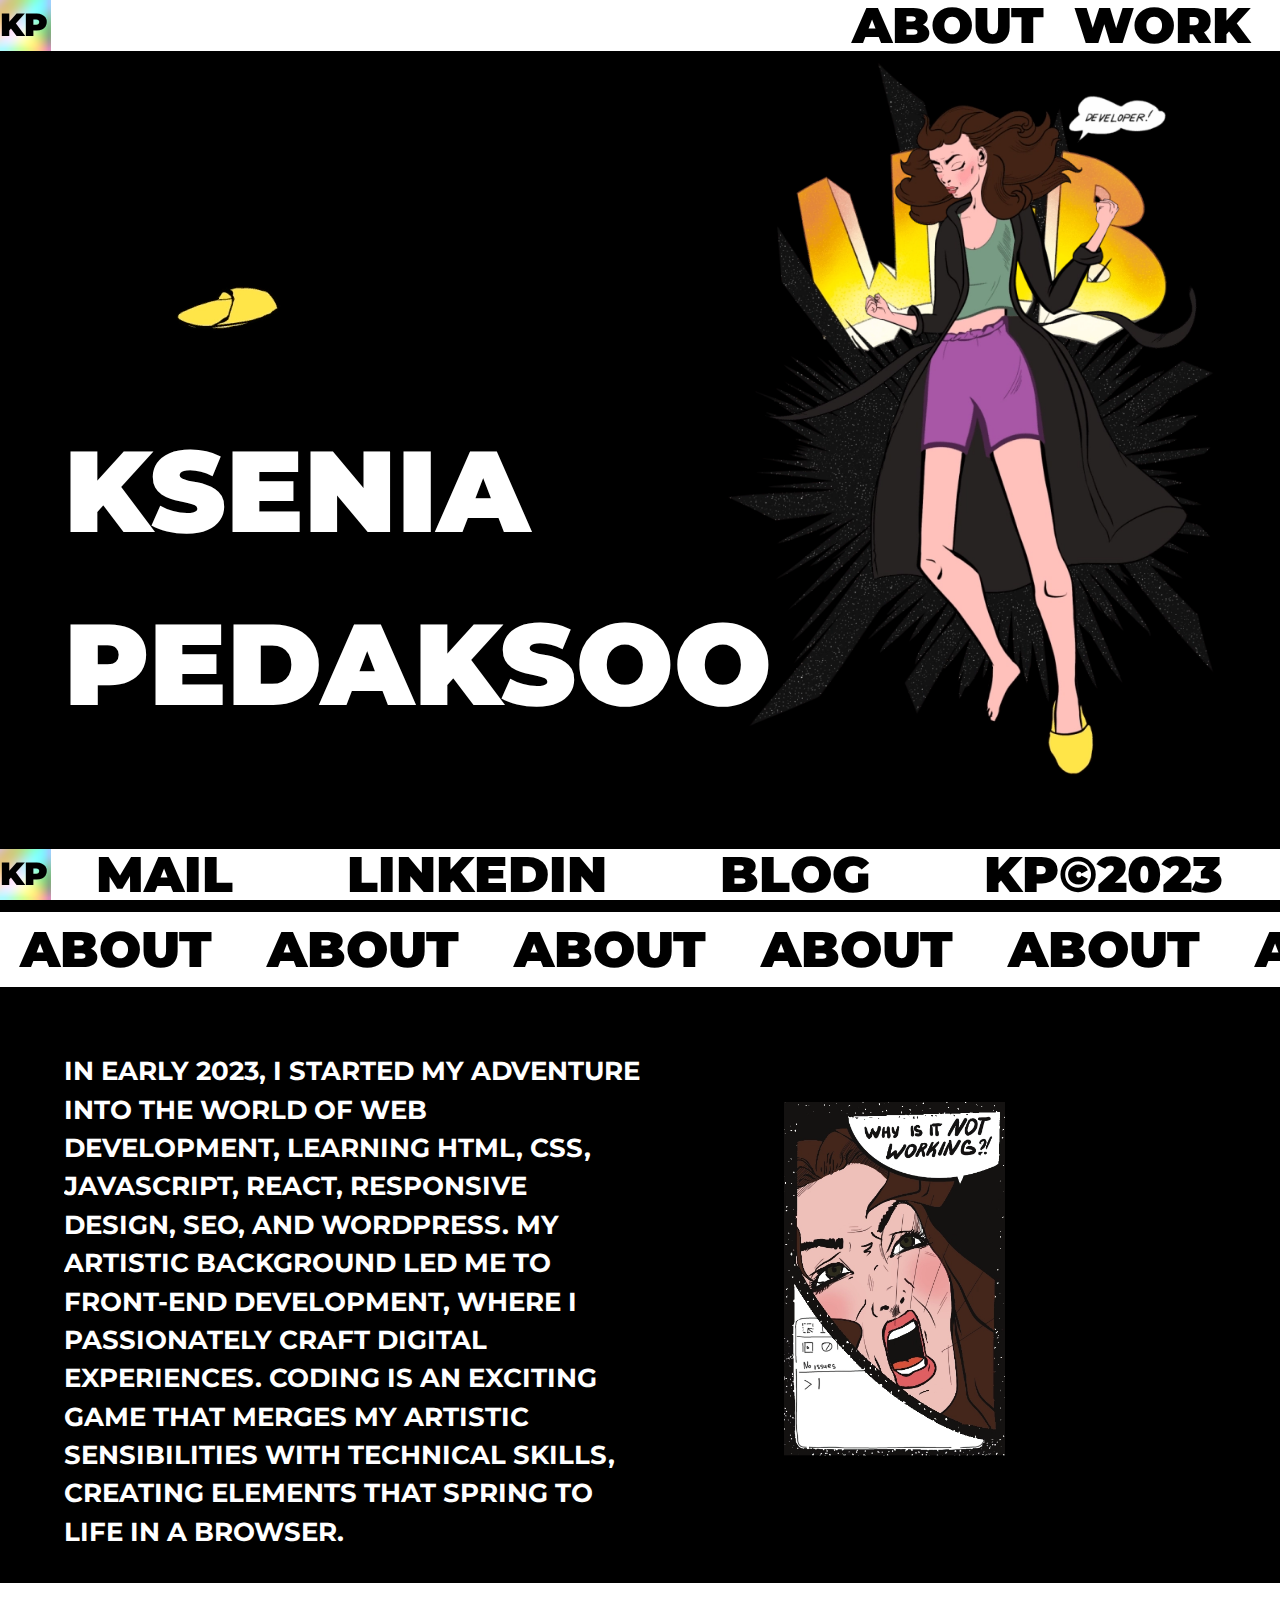
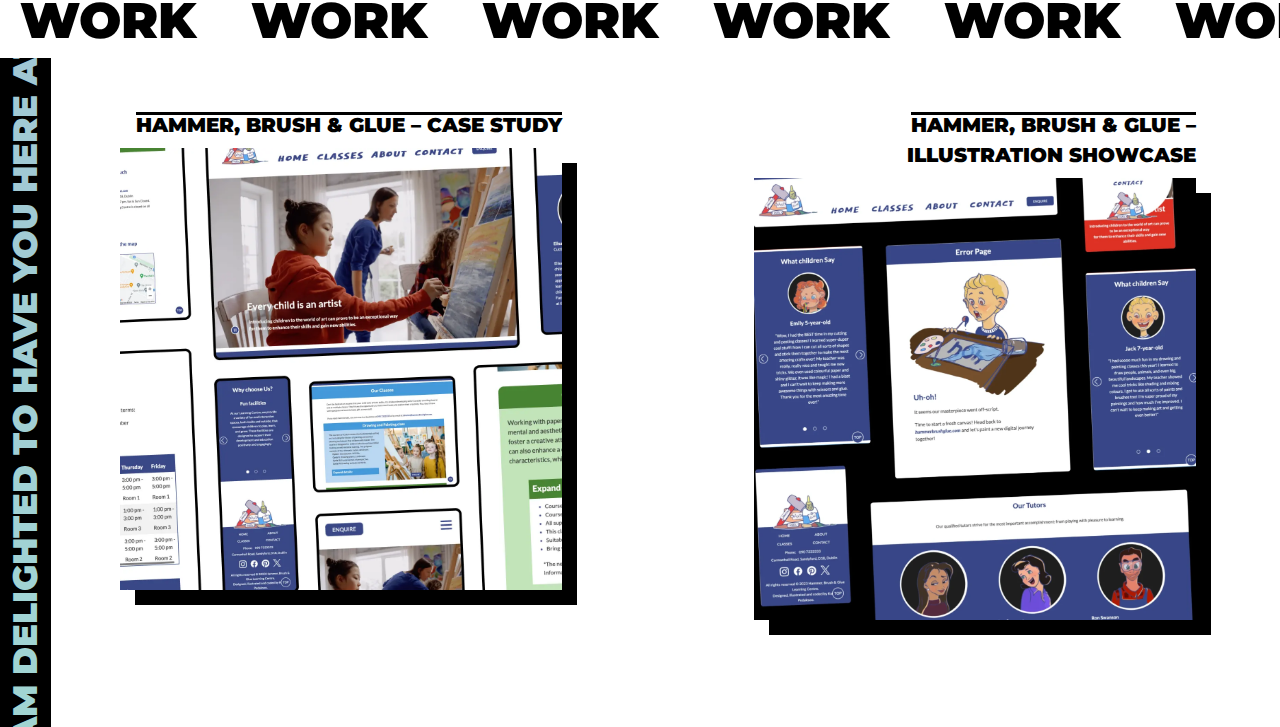
<file: index.html>
<!DOCTYPE html>
<html lang="en">

<head>
    <meta charset="UTF-8">
    <meta name="viewport" content="width=device-width, initial-scale=1.0">
    <link rel="preconnect" href="https://fonts.googleapis.com">
    <link rel="preconnect" href="https://fonts.gstatic.com" crossorigin>
    <link href="https://fonts.googleapis.com/css2?family=Montserrat:wght@400;500;700;800;900&display=swap"
        rel="stylesheet">
    <link rel="stylesheet" href="assets/css/styles.css">
    <title>Ksenia Pedaksoo – Creative Frontend Developer Portfolio</title>
    <meta name="description"
        content="Creative frontend developer and digital artist. Join my journey in crafting user-focused websites, enriched with illustrations and animations.">
</head>

<body>
    <!-- *** Start of the Header with navigation ***-->
    <header>
        <div class="menu-wrapper">
            <div>
                <canvas class="canvas" width="32" height="32"></canvas>
                <p class="canvas-logo"><a href="https://www.kseniapedaksoo.com">KP</a></p>
            </div>
            <nav class="nav-bar">
                <ul>
                    <li>
                        <a href="#work">Work</a>
                    </li>
                    <li>
                        <a href="#about" class="active">About</a>
                    </li>
                </ul>
            </nav>
        </div>
    </header>
    <!--*** End of the Header with navigation ***-->

    <!--*** Main starts here ***-->
    <main>
        <!--*** Home section starts here ***-->
        <div id="home" class="home-section">
           <div class="home-section__content"> 
                <div class="content__name">
                    <h1>Ksenia Pedaksoo</h1>
                    <img src="assets/images/slipper.webp" alt="">
                </div>
                <div class="content__illustartion">
                    <img src="/assets/images/web-background.webp">
                    <img src="assets/images/belt.webp" alt="">
                    <img src="assets/images/hair-left.webp" alt="">
                    <img src="assets/images/hair-right.webp" alt="">
                    <img src="assets/images/girl-body.webp" alt="">
                    <img src="assets/images/text-developer.webp" alt="">
                </div>
            </div>
        </div>
        <!--*** Home section ends here ***-->

        <!--*** About section starts here ***-->

        <!-- As you can see there are quite a few span elements below.
             These are used for creating a scrolling text animation -->
        <div id="about">
            <div class="scroll-container-about">
                <div class="text-about">
                    <span class="scroll-text">About</span>
                    <span class="scroll-text">About</span>
                    <span class="scroll-text">About</span>
                    <span class="scroll-text">About</span>
                    <span class="scroll-text">About</span>
                    <span class="scroll-text">About</span>
                    <span class="scroll-text">About</span>
                    <span class="scroll-text">About</span>
                    <span class="scroll-text">About</span>
                    <span class="scroll-text">About</span>
                    <span class="scroll-text">About</span>
                    <span class="scroll-text">About</span>
                    <span class="scroll-text">About</span>
                    <span class="scroll-text">About</span>
                    <span class="scroll-text">About</span>
                    <span class="scroll-text">About</span>
                </div>
                <div class="text-about">
                    <span class="scroll-text">About</span>
                    <span class="scroll-text">About</span>
                    <span class="scroll-text">About</span>
                    <span class="scroll-text">About</span>
                    <span class="scroll-text">About</span>
                    <span class="scroll-text">About</span>
                    <span class="scroll-text">About</span>
                    <span class="scroll-text">About</span>
                    <span class="scroll-text">About</span>
                    <span class="scroll-text">About</span>
                    <span class="scroll-text">About</span>
                    <span class="scroll-text">About</span>
                    <span class="scroll-text">About</span>
                    <span class="scroll-text">About</span>
                    <span class="scroll-text">About</span>
                    <span class="scroll-text">About</span>
                </div>
            </div>
        </div>
        <div class="about-section">
            <div class="first-paragraph">
                <p>In early 2023, I started my adventure into the world of web development, learning  HTML, CSS, JavaScript, React, responsive design, SEO, and WordPress. My artistic background led me to front-end development, where I passionately craft digital experiences. Coding is an exciting game that merges my artistic sensibilities with technical skills, creating elements that spring to life in a browser.</p>
                <!-- Console and a girl - first image-animation in the About section -->
                <div class="first-paragraph-img">
                    <img src="assets/images/about/why-console.webp" alt="">
                    <img src="assets/images/about/console-element.webp" alt="">
                </div>
            </div>

         <!-- Closing eyes - middle image-animation in the About section -->
            <!--   <div class="eyes">
                <img src="assets/images/about/closed-eye-left-small.webp" alt="">
                <img src="assets/images/about/open-eye-right-small.webp" alt="">
                <img src="assets/images/about/open-eye-left.webp" alt="">
                <img src="assets/images/about/closed-eye-right-small.webp" alt="">
            </div> --> 

            <!-- Web developer - last image-animation in the About section -->

        </div>
        <!--*** About section ends here ***-->

        <!--*** Work section starts here ***-->
        <div id="work">
            
                <!-- As you can see there are quite a few span elements below.
                These are used for creating a scrolling text animation -->
                <div class="scroll-container-about">
                    <div class="text-about">
                        <span class="scroll-text">Work</span>
                        <span class="scroll-text">Work</span>
                        <span class="scroll-text">Work</span>
                        <span class="scroll-text">Work</span>
                        <span class="scroll-text">Work</span>
                        <span class="scroll-text">Work</span>
                        <span class="scroll-text">Work</span>
                        <span class="scroll-text">Work</span>
                        <span class="scroll-text">Work</span>
                        <span class="scroll-text">Work</span>
                        <span class="scroll-text">Work</span>
                        <span class="scroll-text">Work</span>
                        <span class="scroll-text">Work</span>
                        <span class="scroll-text">Work</span>
                        <span class="scroll-text">Work</span>
                        <span class="scroll-text">Work</span>
                    </div>
                    <div class="text-about">
                        <span class="scroll-text">Work</span>
                        <span class="scroll-text">Work</span>
                        <span class="scroll-text">Work</span>
                        <span class="scroll-text">Work</span>
                        <span class="scroll-text">Work</span>
                        <span class="scroll-text">Work</span>
                        <span class="scroll-text">Work</span>
                        <span class="scroll-text">Work</span>
                        <span class="scroll-text">Work</span>
                        <span class="scroll-text">Work</span>
                        <span class="scroll-text">Work</span>
                        <span class="scroll-text">Work</span>
                        <span class="scroll-text">Work</span>
                        <span class="scroll-text">Work</span>
                        <span class="scroll-text">Work</span>
                        <span class="scroll-text">Work</span>
                    </div>
                </div>
        </div> 
        <div class="work-wrapp">
                <!-- As you can see there are quite a few repeated sentences below.
                I use them to increase the vertical length after rotating from a horizontal position -->
                <div class="delighted-container">
                    <div>
                        <span id="delighted-text">I am delighted to have you here at my humble online abode. I am delighted
                            to have you here at my humble online abode. I am delighted to have you here at my humble online
                            abode. I am delighted to have you here at my humble online abode. I am delighted to have you
                            here at my humble online abode. I am delighted to have you here at my humble online abode. I am
                            delighted to have you here at my humble online abode. I am delighted to have you here at my
                            humble online abode.</span>
                    </div>
                </div>

                <!-- Showcase of projects -->
                <div class="work-grid-section">

                    <div class="grid-item">
                        <h2><a href="subpages/hammer-brush-glue.html">
                                Hammer, Brush &amp; Glue – Case Study</a></h2>
                        <a href="subpages/hammer-brush-glue.html"><img src="assets/images/work/hammer-brush-glue-main-square.webp" alt=""></a>
                    </div>

                    <div class="grid-item">
                        <h2><a href="subpages/illustrations-hbg.html">Hammer, Brush &amp; Glue – Illustration Showcase</a>
                        </h2>
                        <a href="subpages/illustrations-hbg.html"><img src="assets/images/work/illustration-group-small.webp" alt=""></a>
                    </div>
                    
                </div>
        </div>
        <!--*** Work section ends here ***-->

    </main>
    <!--*** The end of the Main section ***-->

    <!--*** Start of the Footer ***-->
    <footer>
        <div class="footer-wrapper">
            <div>
                <canvas class="canvas" width="32" height="32"></canvas>
                <p class="canvas-logo"><a href="https://www.kseniapedaksoo.com">KP</a></p>
            </div>
            <ul>
                <li><a href="mailto:ksenia.pedaksoo@gmail.com">Mail</a></li>
                <li><a href="https://www.linkedin.com/in/kseniapedaksoo/">LinkedIn</a></li>
                <li><a href="#">Blog</a></li>
                <li>KP&copy;2023</li>
            </ul>
        </div>
    </footer>
    <!--*** End of the Footer ***-->

    <script src="assets/js/main.js"></script> <!-- Generate a colourful, dynamic background for the logo KP -->
    <script src="assets/js/rainbow.js"></script> <!-- Applie a colour animation effect to the text inside a div HTML element
        with the ID 'delighted-text' -->
</body>

</html>
</file>
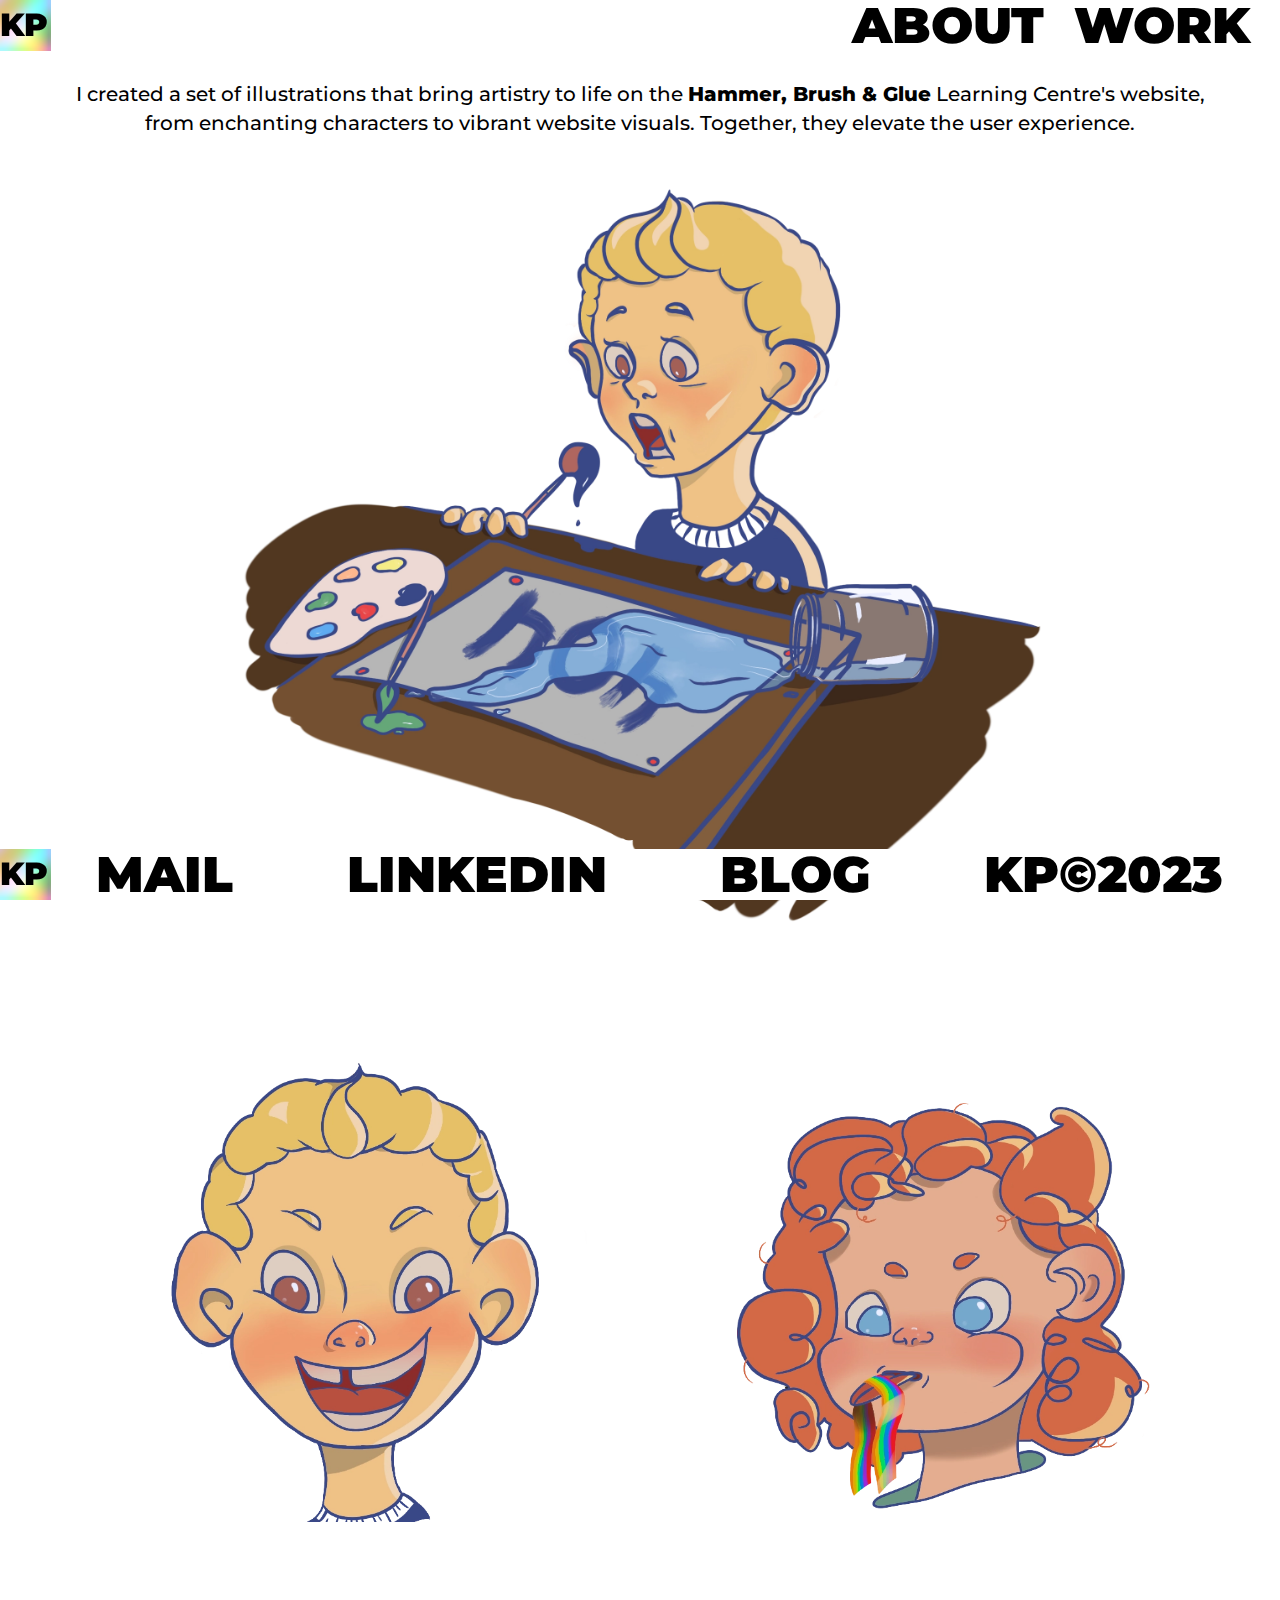
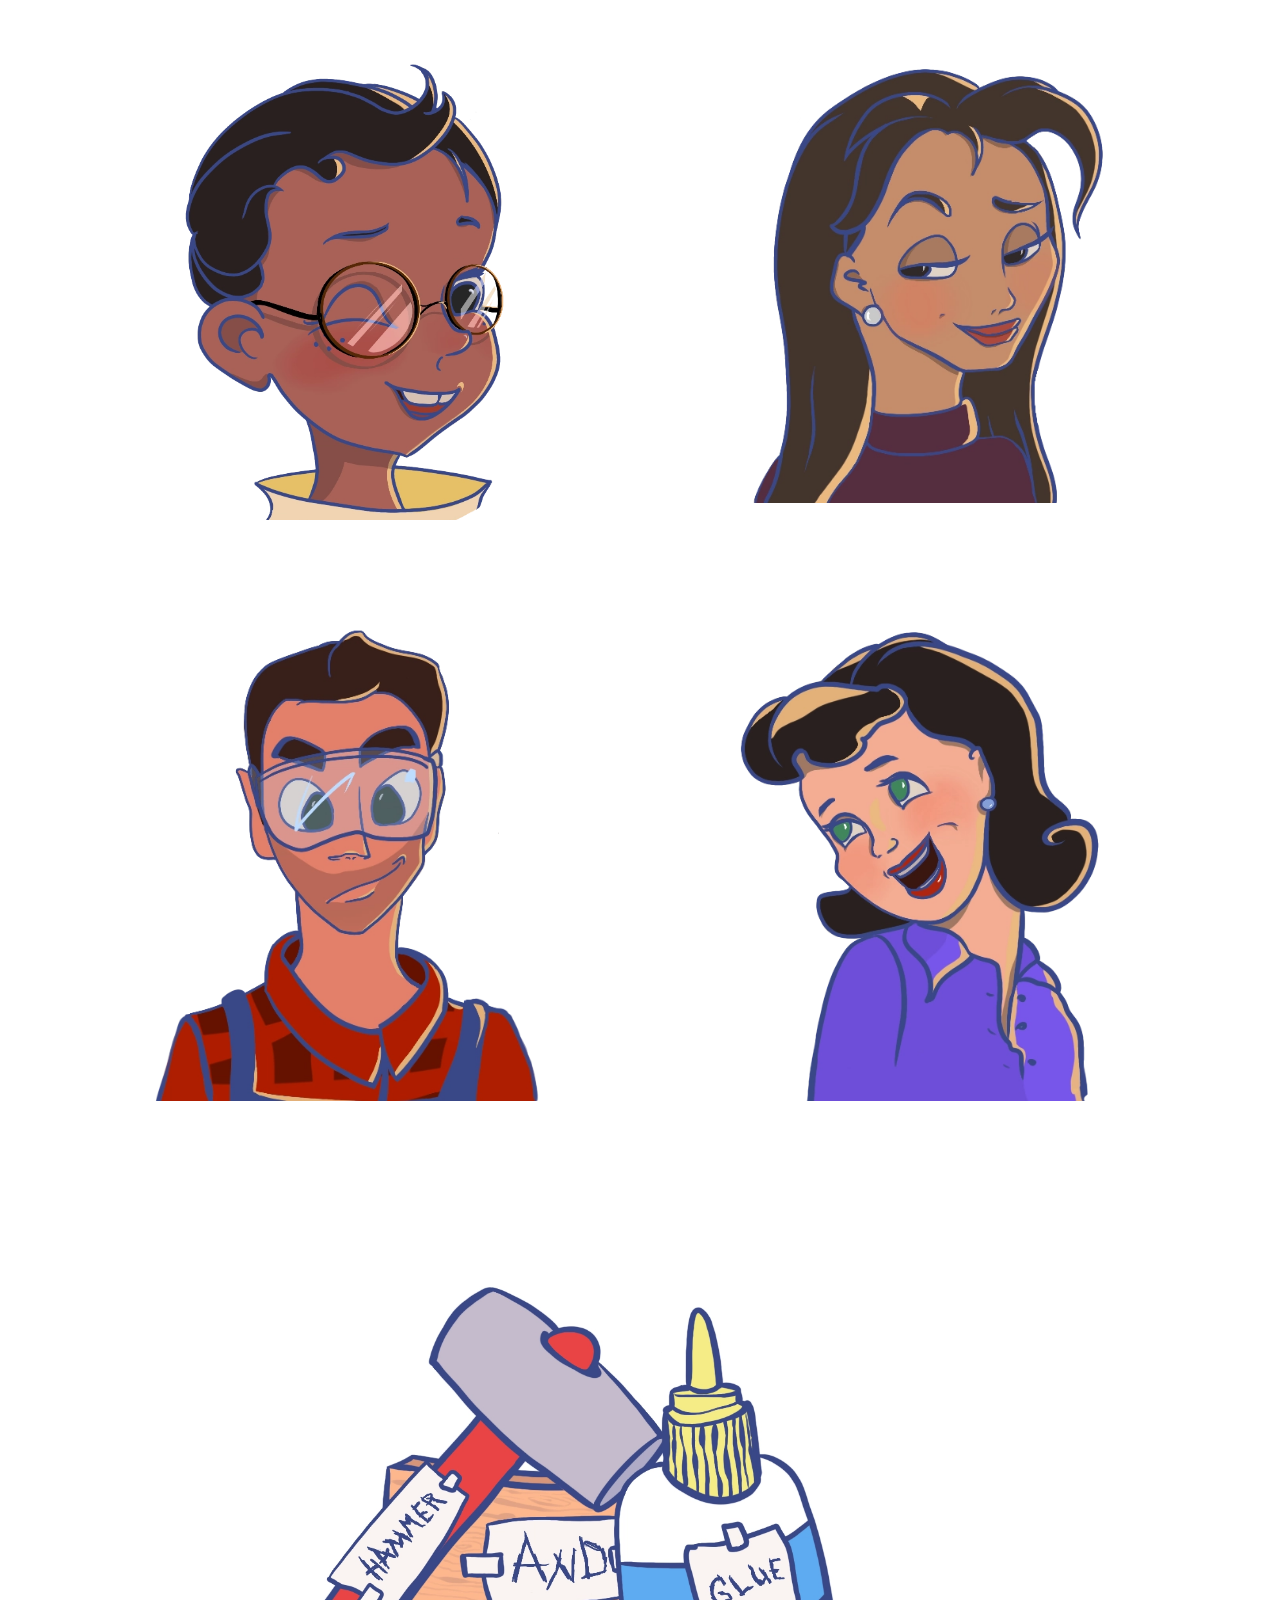
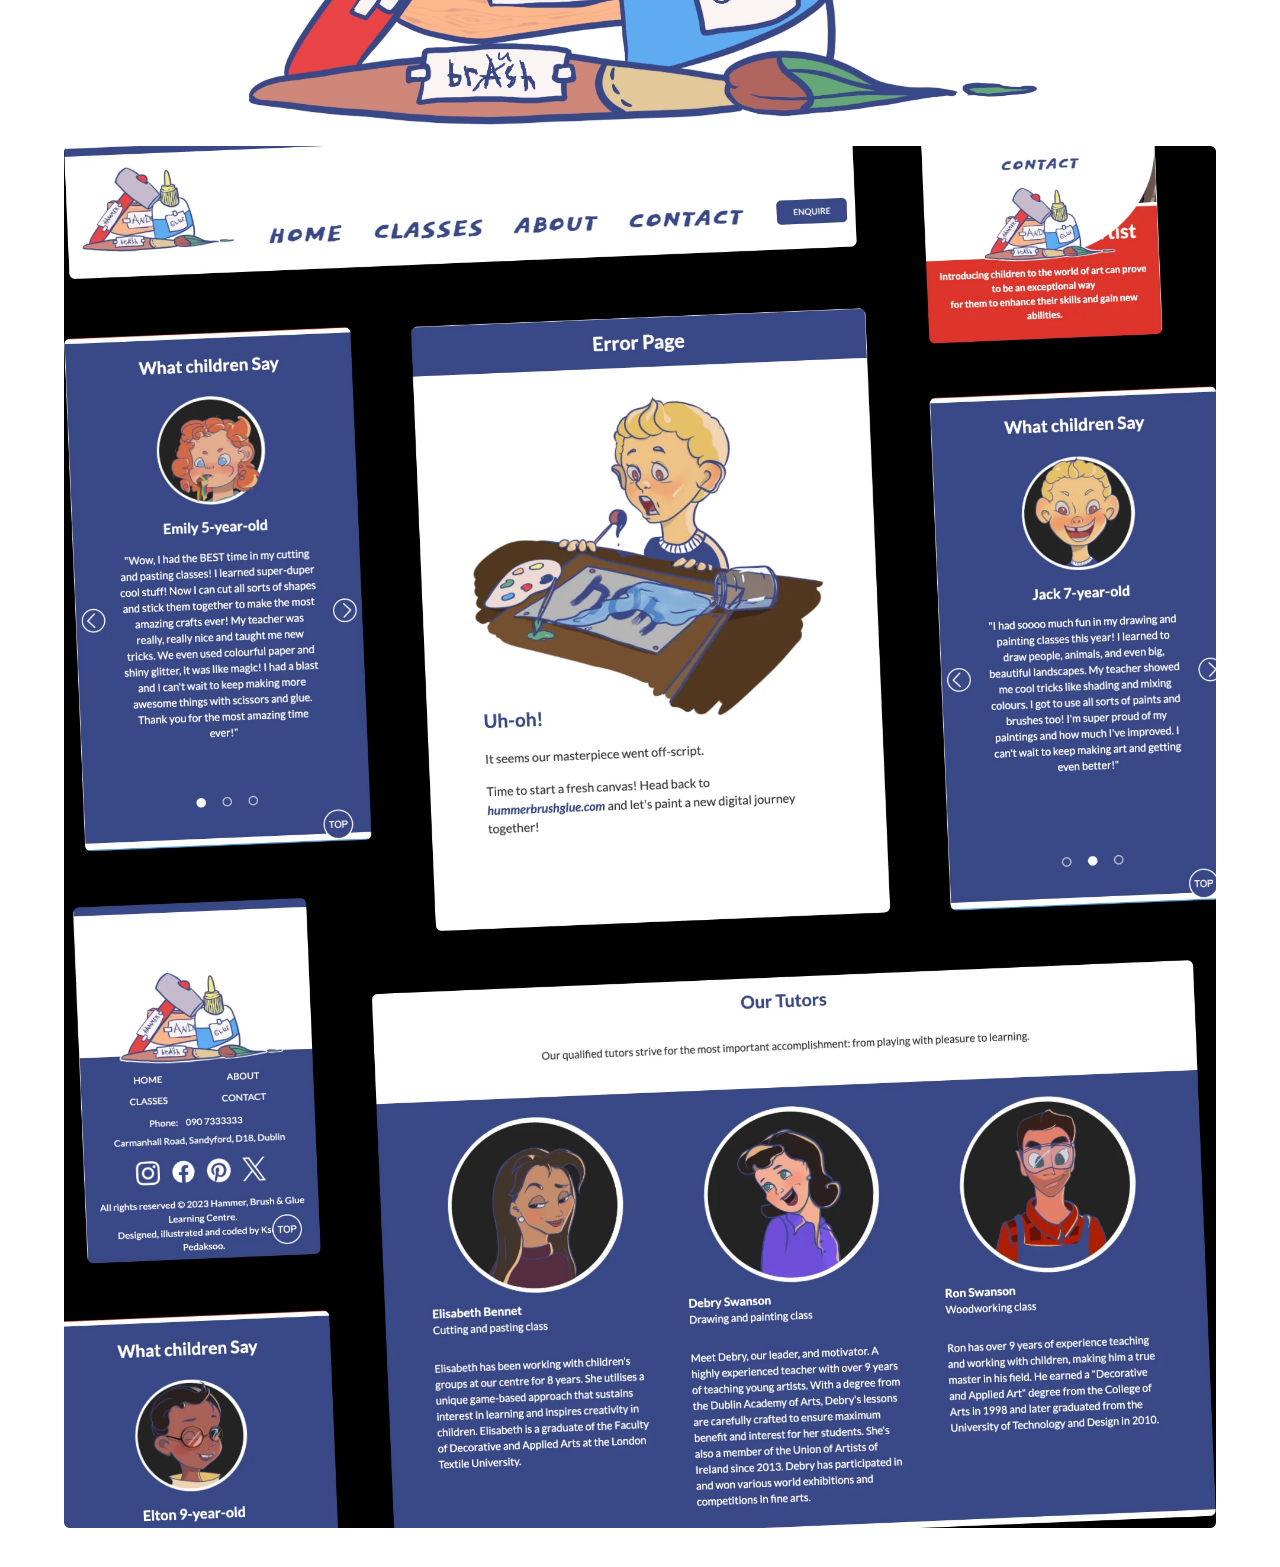
<file: subpages/illustrations-hbg.html>
<!DOCTYPE html>
<html lang="en">

<head>
    <meta charset="UTF-8">
    <meta name="viewport" content="width=device-width, initial-scale=1.0">
    <link rel="preconnect" href="https://fonts.googleapis.com">
    <link rel="preconnect" href="https://fonts.gstatic.com" crossorigin>
    <link href="https://fonts.googleapis.com/css2?family=Montserrat:wght@400;500;700;800;900&display=swap"
        rel="stylesheet">
    <link rel="stylesheet" href="../assets/css/styles.css">
    <title>Hammer, Brush & Glue Learning Centre Website Illustrations</title>
    <meta name="description"
        content="Explore captivating illustrations created for the Hammer, Brush & Glue Learning Centre website.Witness the magic of artistic storytelling through characters' illustrations and website screenshots">
</head>


<body>
    <!-- Start of the Header with navigation-->
    <header>
        <div class="menu-wrapper">
            <div>
                <canvas class="canvas" width="32" height="32"></canvas>
                <p class="canvas-logo"><a href="https://www.kseniapedaksoo.com">KP</a></p>
            </div>
            <nav class="nav-bar">
                <ul>
                    <li>
                        <a href="../index.html#work">Work</a>
                    </li>
                    <li>
                        <a href="../index.html#about" class="active">About</a>
                    </li>
                </ul>
            </nav>
        </div>
    </header>
    <!-- End of the Header with navigation-->

    <!-- Main starts here -->
    <main>
        <div class="illustrations-hbg">
            <p>I created a set of illustrations that bring artistry to life on the <span>Hammer, Brush & Glue</span>
                Learning
                Centre's website, from enchanting characters to vibrant website visuals. Together, they elevate the user
                experience.</p>
            <!-- Set of illustrations for the Hammer, Brush and Glue website -->
            <img class="full-width" src="../assets/images/illustrations-hbg/404.webp" alt="">
            <div class="image-grid">
                <img src="../assets/images/illustrations-hbg/one.webp" alt="">
                <img src="../assets/images/illustrations-hbg/two.webp" alt="">
                <img src="../assets/images/illustrations-hbg/three.webp" alt="">
                <img src="../assets/images/illustrations-hbg/four.webp" alt="">
                <img src="../assets/images/illustrations-hbg/five.webp" alt="">
                <img src="../assets/images/illustrations-hbg/six.webp" alt="">
            </div>
            <img class="full-width" src="../assets/images/illustrations-hbg/logo.webp" alt="">
            <div class="bottom-img"><img src="../assets/images/illustrations-hbg/illustration-group.webp" alt=""></div>
        </div>
    </main>
    <!-- The end of the Main section -->
    <!-- Start of the Footer -->
    <footer>
        <div class="footer-wrapper">
            <div>
                <canvas class="canvas" width="32" height="32"></canvas>
                <p class="canvas-logo"><a href="https://www.kseniapedaksoo.com">KP</a></p>
                <script src="../assets/js/main.js"></script>
            </div>
            <ul>
                <li><a href="mailto:ksenia.pedaksoo@gmail.com">Mail</a></li>
                <li><a href="https://www.linkedin.com/in/kseniapedaksoo/">LinkedIn</a></li>
                <li><a href="#">Blog</a></li>
                <li>KP&copy;2023</li>
            </ul>
        </div>
    </footer>
    <!-- End of the Footer -->
</body>

</html>
</file>
<file: assets/css/styles.css>
/*---- Reset styles ----*/

html {
    font-size: 16px;
    height: 100%;
    scroll-behavior: smooth;
}

* {
    padding: 0;
    margin: 0;
    box-sizing: border-box;
}

/* General Styles */


body {
    font-family: 'Montserrat', sans-serif;
    line-height: 1.5;
}

h2 {
    font-size: clamp(16.5px, 2vw, 20px);
    text-transform: uppercase;
    font-weight: 900;
    padding-bottom: 0.5rem;
}

ul {
    display: flex;
    flex-direction: row-reverse;
    list-style: none;
}

li {
    height: 100%;
    display: flex;
    align-items: center;
}

a {
    font-size: clamp(25px, 4vw, 50px);
    text-transform: uppercase;
    font-weight: 900;
    text-decoration: none;
    color: black;
    position: relative;
}

a:before,
.hbg-wrapper a:before {
    content: '';
    background-color: black;
    position: absolute;
    left: 0;
    top: -5px;
    width: 100%;
    height: 0px;
    z-index: -1;
    transition: all .3s ease-in-out;
}

a:hover:before,
a:focus:before,
.hbg-wrapper a:hover:before,
.hbg-wrapper a:focus:before,
.work-grid-section a:hover::before,
.work-grid-section a:focus::before {
    top: -3%;
    height: 100%;
}

a:hover,
a:focus {
    color: white;
}

p {
    text-transform: uppercase;
    font-weight: 700;
}

/* Header Styles */

nav {
    align-self: center;
}

canvas {
    width: clamp(40px, 4vw, 60px);
    height: clamp(40px, 4vw, 60px);
    position: absolute;
    top: 0;
    left: 0;
}

header li {
    margin-right: clamp(10px, 4vw, 30px);
}

.canvas-logo {
    width: clamp(40px, 4vw, 60px);
    color: black;
    font-weight: 900;
    font-size: clamp(25px, 2.5vw, 40px);
    text-align: center;
    position: absolute;
    top: 0;
    left: 0;
    transform: translate(-0%, 0%);
   
    padding-top: 1px;
}

.canvas-logo:hover {
    animation: flip 3.5s linear infinite;
}

.menu-wrapper {
    display: flex;
    height: clamp(40px, 4vw, 60px);
    justify-content: space-between;
    z-index: 10;
    position: relative;
    background-color: white;
}

/* animatin KP logo */

@keyframes flip {
    50% {
        transform: rotateY(-180deg);
    }

    100% {
        transform: rotateY(-360deg);
    }
}

.canvas-logo a {
    font-size: unset;
    text-transform: unset;
    font-weight: unset;
    text-decoration: unset;
    color: unset;
    position: unset;
}

.canvas-logo a:before {
    content: unset;
    background-color: unset;
    position: unset;
    left: unset;
    top: unset;
    width: unset;
    height: unset;
    z-index: unset;
    transition: unset;
}

.canvas-logo a:hover:before,
.canvas-logo a:focus:before {
    top: unset;
    height: unset;
}

.canvas-logo a:hover,
.canvas-logo a:focus {
    color: unset;
}

/* ------------------------------  START OF INDEX.HTML WEB PAGE -------------------------------- */


.text,
.text-about {
    font-size: clamp(90px, 9vw, 150px);
    text-transform: uppercase;
    font-weight: 900;
    animation: animate-text 50s linear infinite;
    color: white;
}

.text span,
.text-about span {
    margin: 0 20px;
}

header,
footer {
    height: clamp(40px, 4vw, 60px);
    position: fixed;
    z-index: 999;
    width: 100vw;
}

header {
    top: 0;
}

footer {
    bottom: 0;
    margin-block-start: auto;
    background-color: white;
    color: black;
    font-weight: 900;
    text-transform: uppercase;
}

header a,
footer a {
    height: -webkit-fill-available;
    display: flex;
    align-items: center;
}

/* Home Styles */
.content__name h1 {
    position: absolute;
    color: white;
    font-size: clamp(2.7rem, 13vw, 7rem);
    font-weight: 900;
    padding: 5rem 0 0 2rem;
    text-transform: uppercase;
}

.content__name img {
    display: none;
} 

.home-section {
    background-color: #000;
}

.home-section__content {
    overflow: hidden;
    height: clamp(10px, 173vw, 984px);
    margin-bottom: clamp(-39px, 4vw, -60px);
}

/* .scroll-container {
    width: 280vw;
    overflow: hidden;
    display: flex;
    white-space: nowrap;
    transform: rotate(-90deg);
    position: relative;
    top: 42%;
    right: 88.5%;
} */

.scroll-container-about {
    white-space: nowrap;
    transform: none;
    overflow: hidden;
    display: flex;
}


/* WEB-developer illustration */
.content__illustartion {
    margin-top: 9rem;
    position: relative;
    height: clamp(10px, 150vw, 1000px);
}
  
.content__illustartion img:first-child,
.content__illustartion img:nth-child(2),
.content__illustartion img:nth-child(3),
.content__illustartion img:nth-child(4),
.content__illustartion img:nth-child(5),
.content__illustartion img:nth-child(6) {
    position: absolute;
    width: 103.3%;
    right: 1%;
    top: 35%;
}
  
.content__illustartion img:first-child {
    top: 20%;
}

.content__illustartion img:last-child {
    top: 4%;
    animation: text-developer-scaling 2s linear infinite;
}

/* set of animations for web-developer section */

@keyframes text-developer-scaling {

    0%,
    100% {
        width: 70%;
    }

    70% {
        width: 60%;
    }
}
  
  @keyframes text-developer-scaling {
  
      0%,
      100% {
        transform: scale(0.9);
      }
  
      90% {
        transform: scale(0.95);
      }
  }
  
  .content__illustartion img:nth-child(2) {
      animation: belt-rotation 5s linear infinite;
  }
  
  @keyframes belt-rotation {
  
      0%,
      100% {
          transform: rotate(0deg);
      }
  
      50% {
          transform: rotate(-4deg);
      }
  }
  
  .content__illustartion img:nth-child(3),
  .content__illustartion img:nth-child(4) {
      animation: hair-rotation 3s linear infinite;
  }
  
  @keyframes hair-rotation {
  
      0%,
      100% {
          transform: rotate(0deg);
      }
  
      50% {
          transform: rotate(2deg);
      }
  }
  
  
/* creating running text */

@keyframes animate-text {
    from {
        transform: translate3d(0, 0, 0);
    }

    to {
        transform: translate3d(-100%, 0, 0);
    }
}


/* About Styles */

.about-section {
    height: fit-content;
    position: relative;
    color: white;
    background-color: black;
    padding: 0 clamp(10px, 4vw, 30px);
    font-size: clamp(17px, 2vw, 50px);
    margin-bottom: clamp(-39px, 4vw, -60px);
}

.about-section p {
    padding: 1.25rem 0;
}

.text-about {
    animation: animate-text 50s linear infinite;
    background: white;
    -webkit-text-fill-color: unset;
    font-size: clamp(25px, 4vw, 50px);
    position: relative;
    z-index: 10;
}

.text-about span {
    color: black;
}

.first-paragraph {
    width: 100%;
    overflow: hidden;
}

.first-paragraph-img {
    position: relative;
    height: clamp(300px, 95vw, 850px);
}

.first-paragraph-img img:first-child,
.first-paragraph-img img:last-child {
    position: absolute;
    width: 60%;
    left: 20%;
}

.first-paragraph-img img:last-child {
    animation: fade 1.5s infinite;
}

.eyes {
    background-color: black;
    position: relative;
    height: clamp(100px, 32vw, 300px);
}

.eyes img:first-child,
.eyes img:nth-child(3) {
    position: absolute;
    width: 30%;
    left: 5%;
    top: 10%;
}

.eyes img:nth-child(3),
.eyes img:nth-child(4) {
    animation: fade 5s infinite;
}

.eyes img:nth-child(2),
.eyes img:nth-child(4) {
    position: absolute;
    width: 60%;
    right: 5%;
    top: 15%;
}



/* animation for eyes section */

@keyframes fade {
    0% {
        opacity: 1;
    }

    15% {
        opacity: 1;
    }

    30% {
        opacity: 0;
    }

    70% {
        opacity: 0;
    }

    85% {
        opacity: 1;
    }

    100% {
        opacity: 1;
    }
}

#about {
   
}


/* Work section */

.work-wrapp {
    position: relative;
    overflow: hidden;
}

.work-grid-section {
    display: grid;
    grid-template-columns: repeat(auto-fill, minmax(50%, 1fr));
    gap: clamp(30px, 9vw, 150px);
    margin-bottom: 5rem;
}

.grid-item {
    padding: 0 20px 20px 56px;
    text-align: right;
}

.grid-item img {
    width: 100%;
    box-shadow: 10px 10px 0px 0px black;
}

.work-grid-section a {
    font-size: unset;
}

.work-grid-section a:before {
    top: -1px;
    height: 3px;
}


.delighted-container {
    transform: rotate(-90deg);
    width: 200vw;
    display: flex;
    white-space: nowrap;
    font-size: clamp(26.8px, 2.65vw, 40px);
    text-transform: uppercase;
    font-weight: 900;
    left: 0%;
    position: relative;
    top: 503vh;
    transform-origin: top left;
}

.delighted-container>div {
    background-color: black;
    height: clamp(40px, 4vw, 60px);
}

#about,
#work {
    padding-top: clamp(39px, 4vw, 59px);
    background-color: black;
}

/* Footer Styles */

footer ul {
    flex-direction: initial;
    font-size: clamp(16px, 4vw, 50px);
    justify-content: space-around;
    margin-left: 39px;
    width: 100%;
    height: -webkit-fill-available;
    align-items: center;
}

footer a {
    font-size: clamp(16px, 4vw, 50px);
}

.footer-wrapper {
    display: flex;
    height: clamp(40px, 4vw, 60px);
    z-index: 10;
    position: relative;
    background-color: white;
}

/* Media queri for index.html page - web developer illustration container only */

@media screen and (min-width: 677px) and (max-width: 900px) {

    /* Home Styles */

    /* WEB-developer illustration */
    .content__illustartion {
        height: clamp(510px, 120vw, 800px);
        margin-top: 13rem;
    }
    
    .content__illustartion img:first-child,
    .content__illustartion img:nth-child(2),
    .content__illustartion img:nth-child(3),
    .content__illustartion img:nth-child(4),
    .content__illustartion img:nth-child(5),
    .content__illustartion img:nth-child(6){
        width: 85%;
        right: 10%;
        left: unset;
    }

}

/* ------------------------------  START OF HAMMER-BRUSH-GLUE.HTML WEB PAGE -------------------------------- */

/* Basic Styles */

.hbg-wrapper {
    width: 90vw;
    margin: auto;
}

.banner h1 {
    color: white;
    font-weight: 900;
    text-transform: uppercase;
    font-size: clamp(25px, 4vw, 85px);
    max-width: 2500px;
}

.hbg-wrapper h2 {
    font-size: clamp(19px, 5vw, 25px);
    text-transform: none;
    margin: 1.5rem 0 1rem;
}

.hbg-wrapper p {
    text-transform: unset;
    font-weight: 500;
    font-size: clamp(18px, 5vw, 19.5px);
    padding: 1.25rem 0;
}

.hbg-wrapper a {
    font-size: clamp(16.5px, 2vw, 20px);
    margin: 1.5rem 0 3rem;
    display: inline-block;
}

.hbg-wrapper a:before {
    top: -1px;
    height: 3px;

}

/* Banner section styles */

.intro {
    font-style: italic;
    padding-top: clamp(2rem, 4vw, 3.5rem) !important;
}

.banner {
    background-image: linear-gradient(rgba(0, 0, 0, 0.25), rgba(0, 0, 0, 0.25)), url(../images/hammer-brush-glue/banner.webp);
    background-repeat: no-repeat;
    background-size: cover;
    background-position: center;
    margin-top: clamp(40px, 2vw, 60px);
    padding: clamp(1rem, 10vw, 4rem);
    height: clamp(40vh, 30vw, 90vh);
    display: flex;
    justify-content: center;
    align-items: center;
}

/* Introduction section styles */

.introduction-section>div,
.brand-section>div {
    height: 50vh;
    margin: 2rem 0;
    margin-top: clamp(1.5rem, 10vw, 5rem);
}

.introduction-img {
    background-image: url(../images/hammer-brush-glue/h-b-g-introduction.webp);
    background-repeat: no-repeat;
    background-size: contain;
    background-position: center;
}

/* Brand Identity section styles */

.brand-img {
    background-image: url(../images/hammer-brush-glue/brand-img-small.webp);
    background-repeat: no-repeat;
    background-size: contain;
    background-position: center;
}

/* Brand Identity section styles */

.design-section {
    display: flex;
    justify-content: center;
    height: 46vw;
    align-items: center;
}

.design-section video {
    height: 100%;
}

/* Wireframes section styles */


.slider {
    width: clamp(305px, 5vw, 660px);
    text-align: center;
    overflow: hidden;
    margin: auto;
}

.slides {
    display: flex;
    overflow-x: auto;
    scroll-snap-type: x mandatory;

    scroll-behavior: smooth;
    -webkit-overflow-scrolling: touch;
}

.slides::-webkit-scrollbar {
    width: 10px;
    height: 10px;
}

.slides::-webkit-scrollbar-thumb {
    background: black;
    border-radius: 10px;
}

.slides::-webkit-scrollbar-track {
    background: transparent;
}

.slides>div {
    scroll-snap-align: start;
    flex-shrink: 0;
    width: clamp(305px, 5vw, 660px);
    height: clamp(460px, 5vw, 860px);
    margin-right: 50px;
    border-radius: 10px;
    transform-origin: center center;
    transform: scale(1);
    transition: transform 0.5s;
    position: relative;
    display: flex;
    justify-content: center;
    align-items: center;
}

.slider img {
    object-fit: cover;
    position: absolute;
    width: 90%;

}

.slider>a {
    display: inline-flex;
    width: 1.6rem;
    height: 1.6rem;
    text-decoration: none;
    align-items: center;
    justify-content: center;
    margin: 1.5rem 0.375rem;
    position: relative;
}

.slider>a:active {
    top: 1px;
}

.slider>a:focus {
    background: #000;
}

/* Implementation section styles */

.implementation-img {
    background-image: url(../images/hammer-brush-glue/hammer-brush-glue-main.webp);
    background-repeat: no-repeat;
    background-size: cover;
    background-position: center;
    height: clamp(40vh, 30vw, 70vh);
    margin: 2rem 0 3rem;
}


/* Conclusion styles section */

.conclusion-img {
    background-image: url(../images/hammer-brush-glue/conclusion-img.webp);
    background-repeat: no-repeat;
    background-size: cover;
    background-position: center;
    height: clamp(40vh, 30vw, 50vh);
    margin: 2rem 0 3rem;
}


/* ------------------------------  START OF ILLUSTRATIONS-HBG.HTML WEB PAGE -------------------------------- */

.illustrations-hbg {
    width: 90vw;
    max-width: 1400px;
    margin: 5rem auto;
}

.illustrations-hbg p {
    text-transform: unset;
    font-weight: 500;
    font-size: clamp(18px, 5vw, 19.5px);
    margin-bottom: 1.5rem;
    text-align: center;
}

.illustrations-hbg span {
    font-weight: 800;
}

.illustrations-hbg img {
    width: 100%;
}

.image-grid {
    display: grid;
    grid-template-columns: repeat(2, 1fr);
    gap: 10px;
}

.image-grid img {
    width: 100%;
    height: auto;
}

.image-grid img:first-child,
.image-grid img:nth-child(2),
.image-grid img:nth-child(3) {
    padding: 21% 8% 0 10%;
}

.illustrations-hbg>img {
    width: 70%;
    display: block;
    margin: auto;
}

.bottom-img img {
    margin-bottom: 2rem;
}

/**************       ************** MEDIA QUARIES FOR DESKTOP **************       **************/

@media (min-width: 901px) {

    /* ------------------------------  START OF INDEX.HTML WEB PAGE  -------------------------------- */


    /* Home Styles */

    .content__name h1 {
        font-size: clamp(6rem, 9vw, 9rem);
        padding-top: clamp(18rem, 45vh, 48rem);
        padding-left: clamp(2rem, 5vw, 5rem);
        width: 800px;
        z-index: 11;
        height: 100vh;
        min-height: 1000px;
    }
    
    .content__name>img {
        display: block;
        position: absolute;
        top: 31%;
        left: 13%;
        z-index: 12;
        transform: rotate(0);
        transform-origin: 50% 50%;
        animation: transformOriginAnimation 7s infinite alternate;
      }
      
      @keyframes transformOriginAnimation {
        0% {
          transform: rotate(0);
        }
        50% {
          transform: rotate(-50deg);
        }
    
      }

    /* WEB-developer illustration */
    .home-section__content {
        height: 100vh;
        min-height: 700px;
    }

    .content__illustartion {
        margin-top: unset;
    }

    .content__illustartion img:first-child,
    .content__illustartion img:nth-child(2),
    .content__illustartion img:nth-child(3),
    .content__illustartion img:nth-child(4),
    .content__illustartion img:nth-child(5),
    .content__illustartion img:nth-child(6) {
        width: unset;
        height: 75vh;
        right: 4%;
        top: 10%;
    }

    .content__illustartion img:first-child {
        left: unset; 
        top: 6%;
    }

    .content__illustartion img:last-child {
        top: -5%;
        height: 75vh;
        right: 2%;
    }


    /* About desktop section */

    .about-section {
        padding-right: 5vw;
        padding-left: 5vw;
        padding-top: 5vh;
    }

    .first-paragraph {
        display: flex;
    }

    .first-paragraph-img,
    .first-paragraph p {
        flex-basis: 50%;
        align-self: center;
    }

    .first-paragraph-img {
        text-align: center;
        height: clamp(400px, 25vw, 850px);
    }


    .first-paragraph-img img:first-child,
    .first-paragraph-img img:last-child {
        height: 90%;
        left: 25%;
        width: unset;
    }


    .eyes {
        height: clamp(210px, 22vw, 800px);
    }

    .eyes img:nth-child(3),
    .eyes img:first-child {
        width: 20%;
        left: 20%
    }

    .eyes img:nth-child(2),
    .eyes img:nth-child(4) {
        width: 40%;
        right: 17%;
    }

 

    /* Work desktop section */

    .work-grid-section {
        grid-template-columns: repeat(2, 1fr);
        max-width: 90vw;
        margin: auto auto 5rem auto;
    }

    .grid-item img {
        width: 100%;
        box-shadow: 15px 15px 0px 0px black;
    }



    /* ------------------------------  START OF HAMMER-BRUSH-GLUE.HTML WEB PAGE -------------------------------- */

    /* Basic Styles */

    .hbg-wrapper {

        max-width: 1200px;
    }

    /* General styles */

    .introduction-section,
    .brand-section,
    .wireframes-section,
    .challenges-section,
    .conclusion-section,
    .design-section {
        display: flex;
        padding: 20px;
    }

    .introduction-section p,
    .introduction-img,
    .brand-section p,
    .brand-img,
    .wireframes-section p,
    .challenges-section p,
    .conclusion-section p,
    .showcase-container,
    .design-section {
        flex-basis: 46%;
        margin: 0 auto;
    }

    .introduction-section>div,
    .brand-section>div {

        margin-top: unset;
    }

    /* Brand Identity section styles */

    .brand-section {
        flex-direction: row-reverse;
    }

    /* Design section styles */

    .design-section {
        height: 50vh;
        justify-content: center;
    }


}

@media (min-width: 1500px) {

    /* ------------------------------  START OF INDEX.HTML WEB PAGE -------------------------------- */


    /* Home Styles */
    .home-section__content {
        display: flex;
        align-items: center;
        max-width: 1700px;
        min-height: 1190px;
        margin: auto;
    }

    .content__name h1 {
        flex-basis: 50%;
        position: relative;
        height: auto;
        font-size: 8rem;
    }

    /* WEB-developer illustration */
    .content__illustartion {
        flex-basis: 50%;
        height: clamp(1200px,25vw, 1350px);
    }

    .content__illustartion img:first-child,
    .content__illustartion img:nth-child(2),
    .content__illustartion img:nth-child(3),
    .content__illustartion img:nth-child(4),
    .content__illustartion img:nth-child(5),
    .content__illustartion img:nth-child(6) {
        right: clamp(0vw, 4vw, 30vw);
    }



    /* About desktop section */

    .about-section {
        padding-right: 10vw;
        padding-left: 10vw;
    }


    /* Work desktop section */

    .work-grid-section {
        max-width: 80vw;
    }

    /* ------------------------------  START OF ILLUSTRATIONS-HBG.HTML WEB PAGE -------------------------------- */

    .image-grid {
        grid-template-columns: repeat(3, 1fr);
        gap: 10px;
    }

}
</file>
